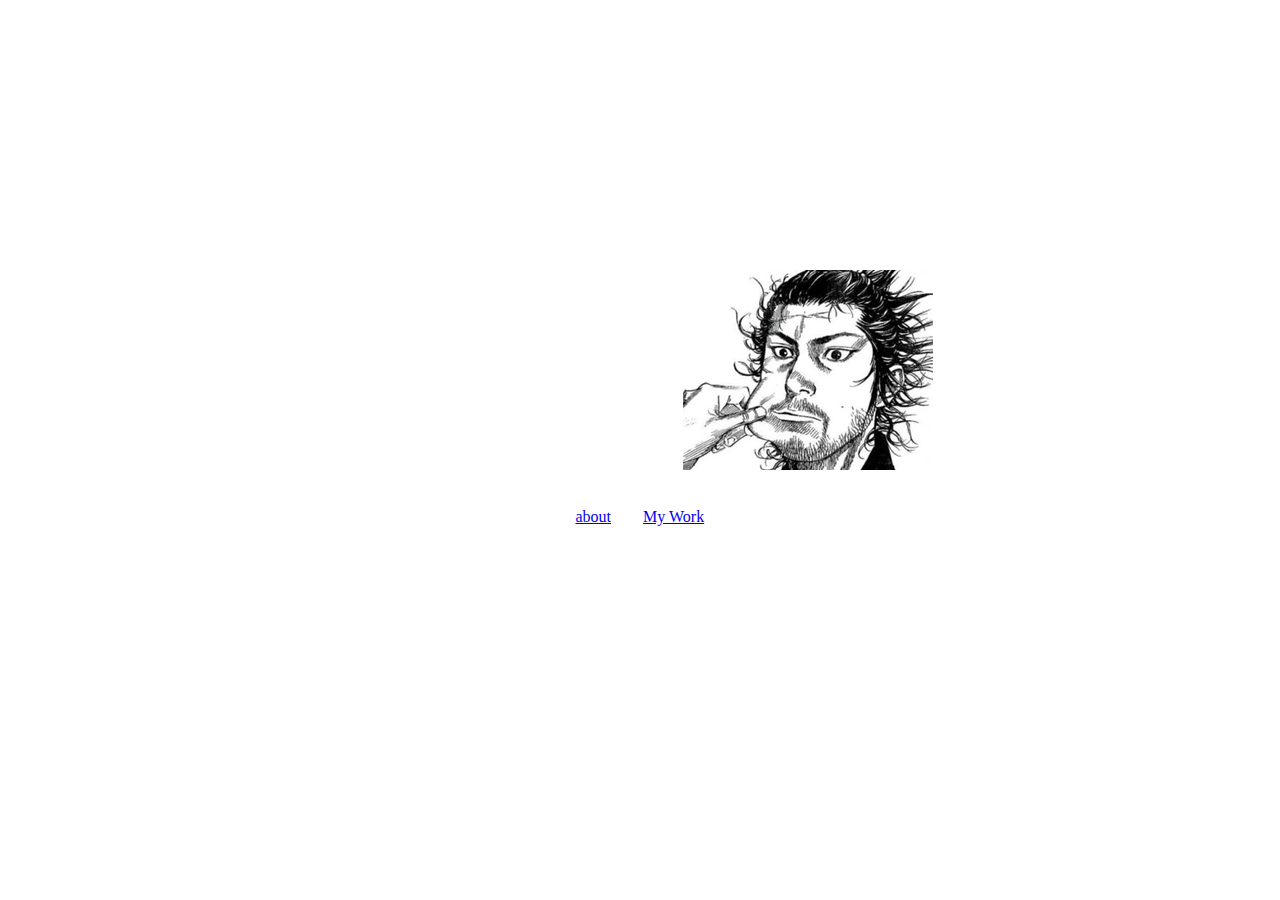
<file: index.html>
<!DOCTYPE html>
<html>
    <head>
        <title>Vishnu</title>
        <link rel="stylesheet" href="styles.css">
    </head>
    <body>
        <p id="Bgimg"></p>
        <div class="navbar">
            <ul>
            <li><a href="about.html">about</a></li>
            <li><a href="mywork.html">My Work</a></li>
            </ul>
        </div>
    </body>
</html>
</file>
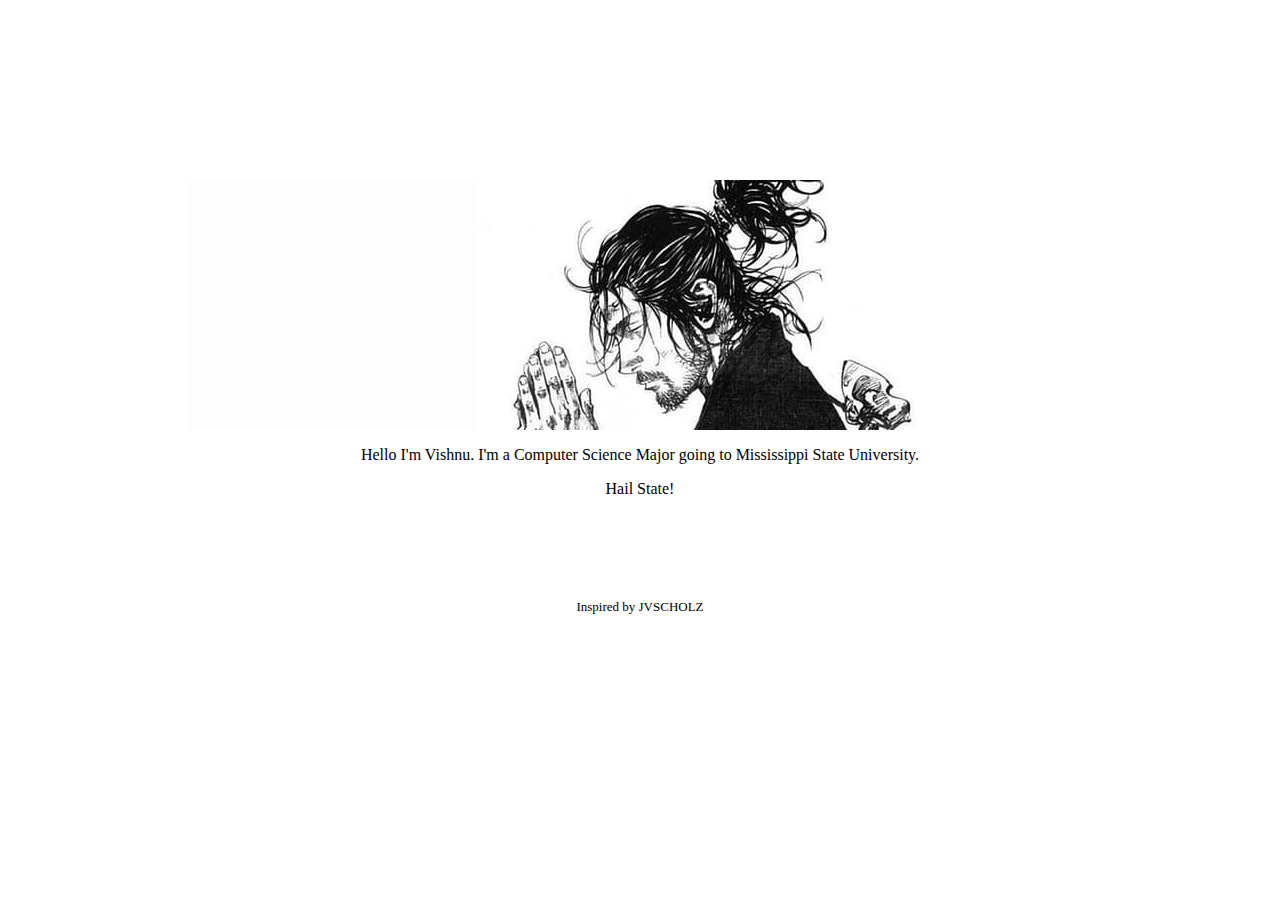
<file: about.html>
<!DOCTYPE html>
<html lang="en">
<head>
    <meta charset="UTF-8">
    <meta name="viewport" content="width=device-width, initial-scale=1.0">
    <link rel="stylesheet" href="about.css">
    <title>Document</title>
</head>
<body>
    <p id="Aboutbg"></p>
    <p id="actualpara">Hello I'm Vishnu. I'm a Computer Science Major going to Mississippi State University.
    <p style="text-align: center;"> Hail State!</p>
    <br>
    <br>
    <br>
    <br>
    <p style="font-size: small; text-align: center;"> Inspired by JVSCHOLZ </p>
    </p>
</body>
</html>
</file>
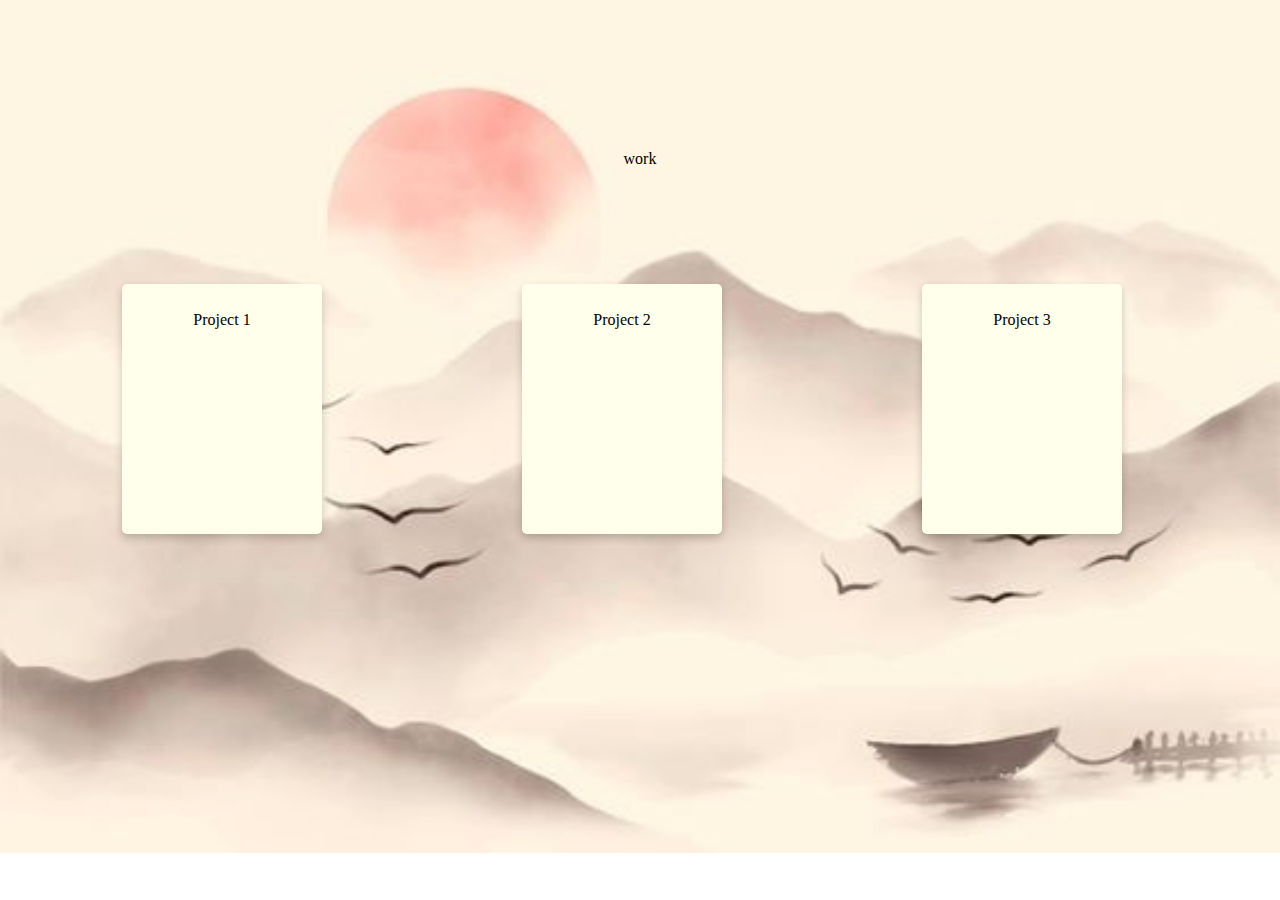
<file: mywork.html>
<!DOCTYPE html>
<html lang="en">
<head>
    <meta charset="UTF-8">
    <meta name="viewport" content="width=device-width, initial-scale=1.0">
    <link rel="stylesheet" href="mywork.css">
    <title>Document</title>
</head>
<body>
    <p>work</p>
    <div class="work-card">
        <div class="container-work">
            <p class="work-cardP"> Project 3</p>
        </div>
    </div>
    <div class="work-card">
        <div class="container-work">
            <p class="work-cardP"> Project 2</p>
        </div>
    </div>
    <div class="work-card">
        <div class="container-work">
            <p class="work-cardP"> Project 1</p>
        </div>
    </div>
    
    
</body>
</html>
</file>
<file: styles.css>
#Bgimg{
    background-image: url('mushashi.jpg');
    height: 200px;
    width: 100;
    background-repeat: no-repeat;
    margin-left: 75vh;
    margin-top: 30vh;
}

.navbar ul{
    list-style-type: none;
    margin:0;
    padding: 8px;
    margin-left: 43%;
}
.navbar li{
    float: left;
}

.navbar li a{
    display: block;
    text-align: center;
    padding: 14px 16px;
    text-decoration: underline;
}
</file>
<file: about.css>
#Aboutbg{
    background-image: url('mushashi2.jpg');
    height: 250px;
    width: 100;
    background-repeat: no-repeat;
    margin-left: 20vh;
    margin-top: 20vh;
}

#actualpara{
    text-align: center;
}
</file>
<file: mywork.css>
body{
    background-image: url('bgimgwork.jpg');
    background-repeat: no-repeat;
    background-size: cover;
}

p{
    text-align: center;
    margin-top: 150px;
}

.work-card{
    box-shadow: 0 4px 8px 0 rgba(0, 0, 0, 0.2);
    transition: 0.3s; 
    width: 200px;
    height: 250px;
    margin-left: 50px;
    margin-top : 100px;
    margin-right: 150px;
    float: right;
    background-color: rgb(255, 255, 236);
    border-radius: 5px;
}
.work-card:hover{
    box-shadow: 0 8px 16px 0 rgba(0,0,0,0.2);
}
.container-work{
    padding: 2px 16px;
}

.work-cardP{
    text-align: center;
    margin-top: 25px;
    margin-bottom: 25px;
}
</file>
